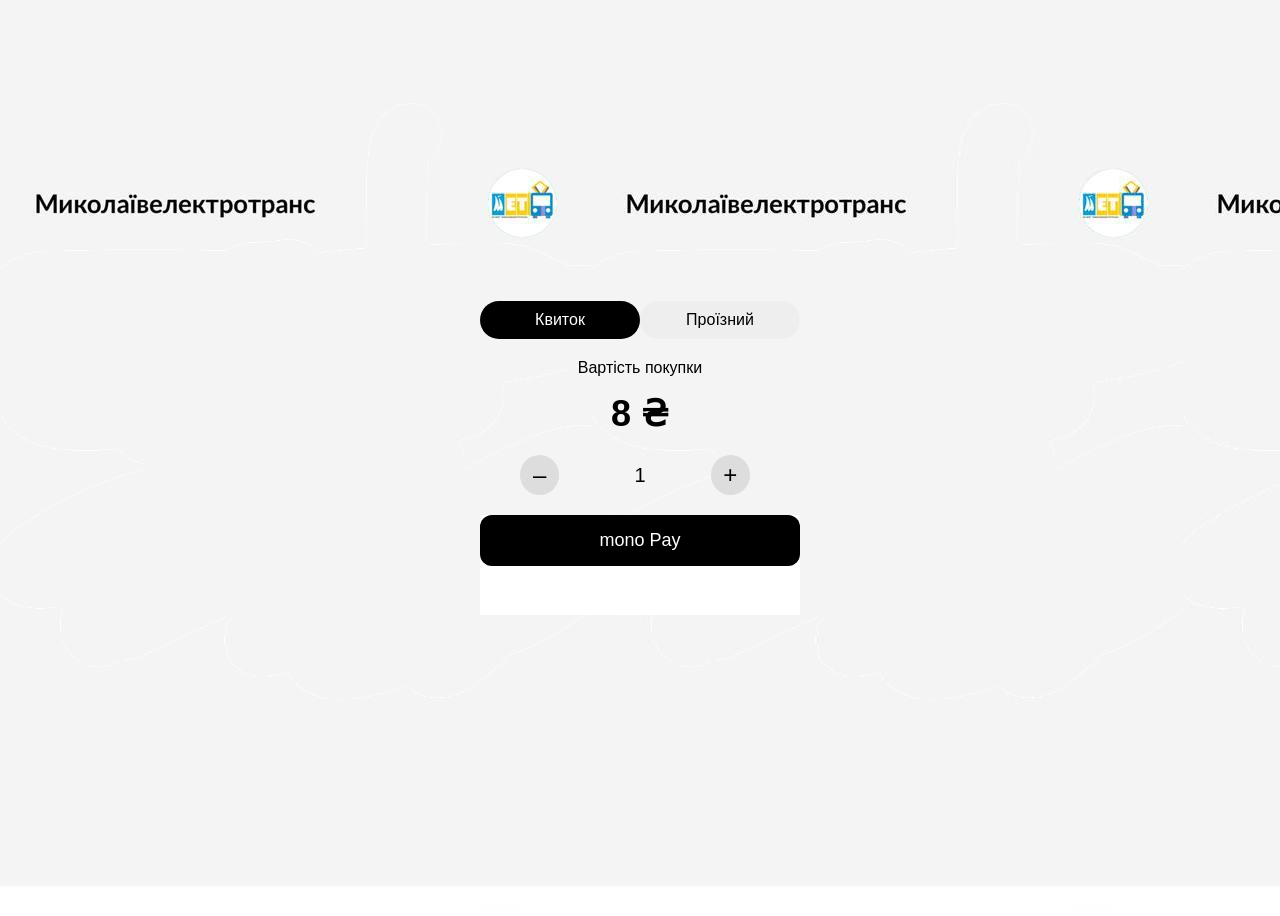
<file: index.html>
<!DOCTYPE html>
<html lang="uk">
<head>
  <meta charset="UTF-8">
  <meta name="viewport" content="width=device-width, initial-scale=1.0">
  <title>Миколаївелектротранс</title>
  <link rel="stylesheet" href="index.css">
</head>
<body>
  <div class="container">


    <div class="tabs">
      <button class="active">Квиток</button>
      <button>Проїзний</button>
    </div>

    <div class="price-block">
      <p>Вартість покупки</p>
      <h2 id="totalPrice">8 ₴</h2>
    </div>

    <div class="counter">
      <button class="oke" id="minus">–</button>
      <span id="ticketCount">1</span>
      <button class="oke1" id="plus">+</button>
    </div>
    <div class="line">
    <button id="monoPay" class="mono">mono Pay</button>
    </div>
  </div>

  

  <script src="index.js"></script>
</body>
</html>
</file>
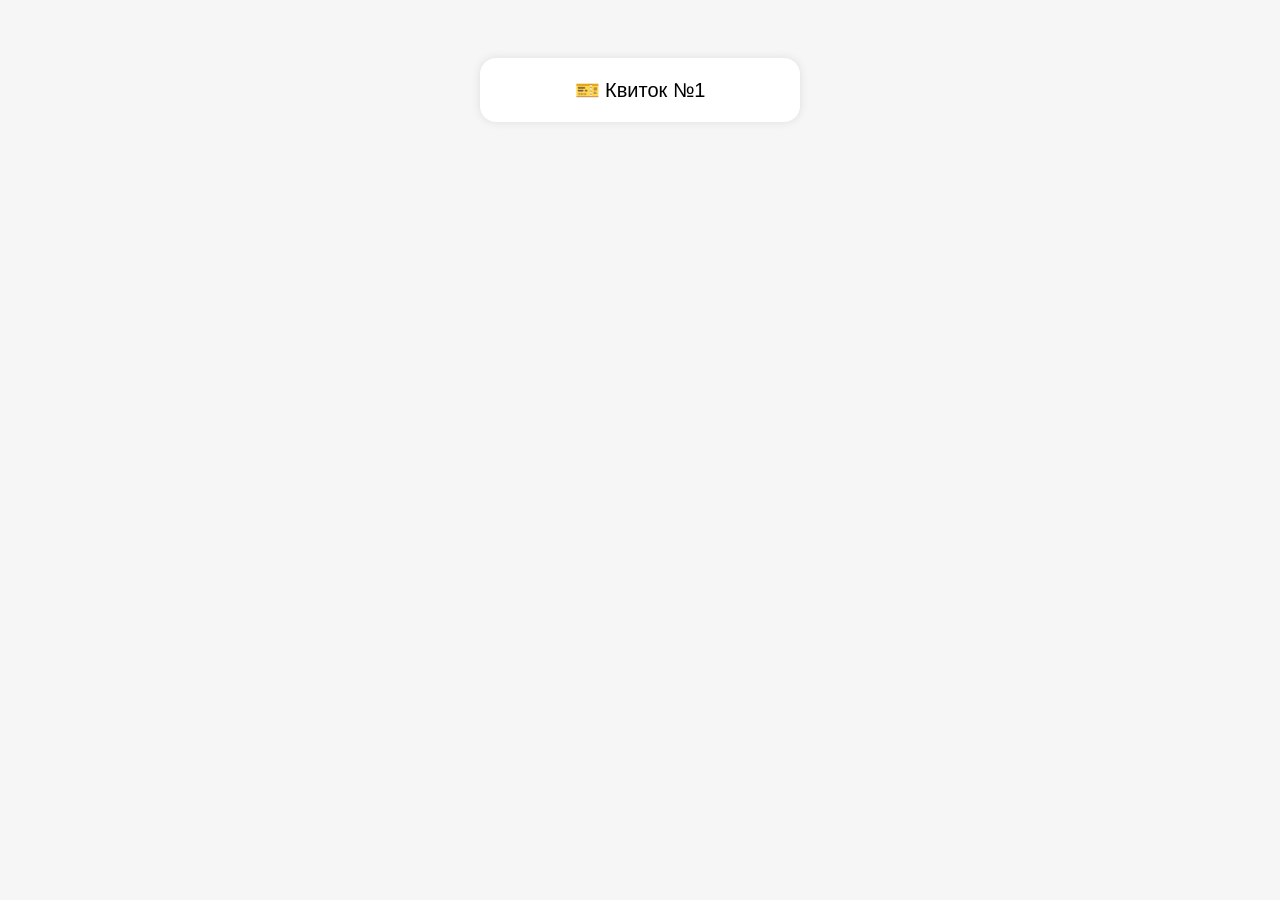
<file: biletiki.html>
<!DOCTYPE html>
<html lang="uk">
<head>
  <meta charset="UTF-8">
  <meta name="viewport" content="width=device-width, initial-scale=1.0">
  <title>Квитки</title>
  <link rel="stylesheet" href="biletiki.css">
</head>
<body>
  <div class="tickets-container" id="ticketsContainer"></div>

  <script>
    const ticketsContainer = document.getElementById('ticketsContainer');
    const count = parseInt(localStorage.getItem('tickets')) || 1;

    for (let i = 0; i < count; i++) {
      const ticket = document.createElement('div');
      ticket.className = 'ticket';
      ticket.textContent = `🎫 Квиток №${i + 1}`;
      ticketsContainer.appendChild(ticket);
    }
  </script>
</body>
</html>
</file>
<file: index.css>
body {
  font-family: sans-serif;
  background: #f6f6f6;
  display: flex;
  justify-content: center;
  align-items: center;
  height: 100vh;
  background: url("photo_2025-10-16_23-45-31.jpg");
}

.container {
  padding: 30px;
  text-align: center;
  width: 320px;

}

.tabs {
  display: flex;
  justify-content: center;
  margin-bottom: 20px;
}

.tabs button {
  flex: 1;
  border: none;
  padding: 10px;
  cursor: pointer;
  background: #eee;
  border-radius: 20px;
  font-size: 16px;
}

.tabs .active {
  background: black;
  color: white;
}

.price-block h2 {
  font-size: 36px;
  margin: 10px 0;
}

.counter {
  display: flex;
  justify-content: center;
  align-items: center;
  margin: 20px 0;
}

.counter button {
  width: 40px;
  height: 40px;
  font-size: 24px;
  border: none;
  border-radius: 50%;
  background: #ddd;
  cursor: pointer;
  margin: 0px 50px 0px 50px;
}

.oke{
    position:relative;
    right: 10px;
}



.counter span {
  margin: 0 15px;
  font-size: 20px;
}

.mono {
  background: black;
  color: white;
  border: none;
  padding: 15px;
  width: 100%;
  border-radius: 12px;
  font-size: 18px;
  cursor: pointer;
}

.line{
    background-color: white;
    height: 100px;
}
</file>
<file: biletiki.css>
body {
  background: #f6f6f6;
  font-family: sans-serif;
  display: flex;
  flex-direction: column;
  align-items: center;
  padding: 40px;
}

.ticket {
  background: white;
  border-radius: 16px;
  padding: 20px;
  margin: 10px;
  box-shadow: 0 0 10px rgba(0,0,0,0.1);
  width: 280px;
  text-align: center;
  font-size: 20px;
}
</file>
